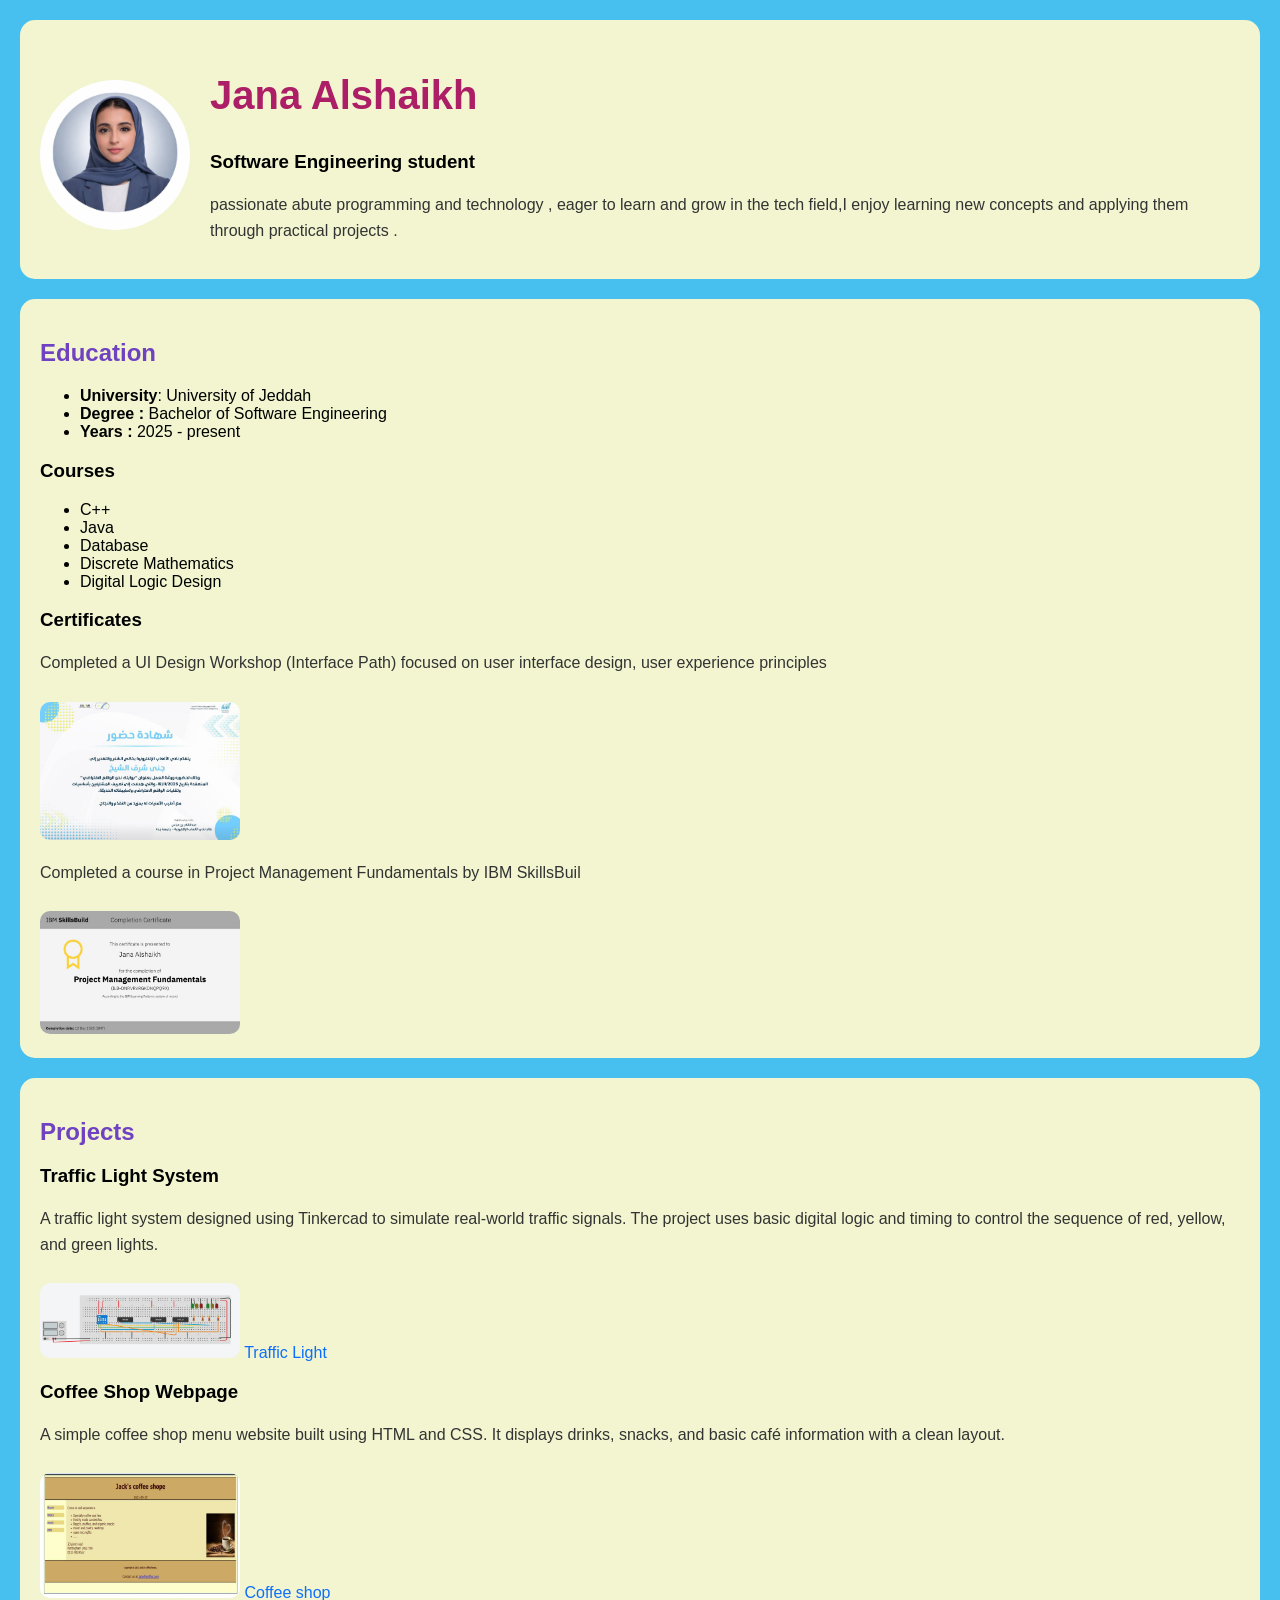
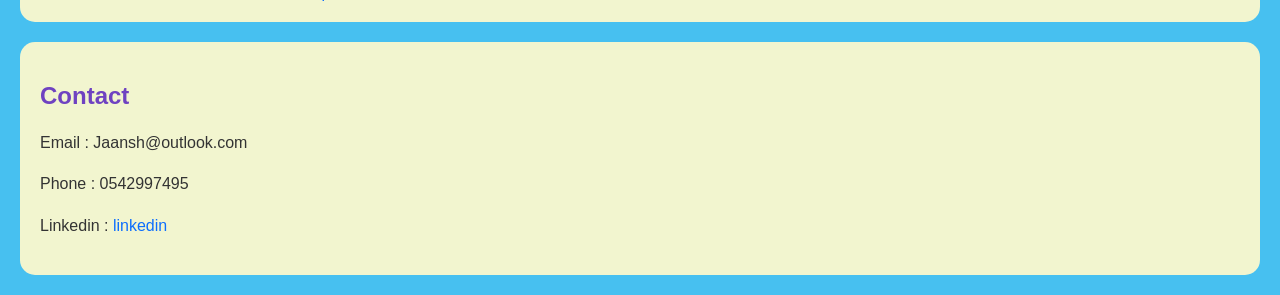
<file: index.html>
<!DOCTYPE html>
<html lang="en">
<head>
    <meta charset="UTF-8">
    <meta name="viewport" content="width=device-width, initial-scale=1.0">
    <title>Jana Alshaikh</title>
    <link rel="stylesheet" href="style.css">
</head>
<body>
    <section class="about">  
    <img src="./media/Profile.jpeg" alt="personal photo" class="profile">
    <div> 
    <h1> Jana Alshaikh </h1>
    <h3> Software Engineering student</h3>
    <p> passionate abute programming and technology , 
        eager to learn and grow in the tech field,I enjoy learning new concepts and applying them 
        through practical projects .
    </p>
     </div>
    </section>
    <section>

        <h2>Education</h2>
        <ul> 
            <li>  <strong> University</strong>: University of Jeddah </li>
            <li> <strong>Degree : </strong> Bachelor of Software Engineering </li>
            <li> <strong> Years :</strong> 2025 - present </li>
        </ul>

        <h3> Courses</h3>
        <ul> 
            <li> C++ </li>
            <li> Java </li>
            <li> Database </li>
            <li> Discrete Mathematics</li>
            <li> Digital Logic Design </li>
        </ul>
        <h3> Certificates </h3>
        <p> Completed a UI Design Workshop (Interface Path)
            focused on user interface design, 
            user experience principles </p>
        <img src="./media/UI.jpeg" alt="UI design" width="200">

        <p> Completed a course in Project Management Fundamentals 
            by IBM SkillsBuil </p>
            <img src="./media/IBM.jpeg" alt="Project management Certificate" width="200" >

    </section>
    <section> 
        <h2> Projects </h2>

        <h3> Traffic Light System</h3>
        <p> A traffic light system designed using
             Tinkercad to simulate real-world traffic signals. 
            The project uses basic digital logic and timing 
           to control the sequence of red, yellow, and green lights.</p>
           <img src="./media/Logic project.jpeg" alt="traffic light system designed" width="200">
           <a href="https://www.tinkercad.com/things/7Zk8b9bn31n-project-4">Traffic Light </a> 

           <h3> Coffee Shop Webpage </h3>
           <p> A simple coffee shop menu website built using HTML and CSS. It displays drinks, 
               snacks, and basic café information with a clean layout.</p>
               <img src="./media/coffee shope.jpeg" alt="Coffee Shope menu " width="200">
               <a href="https://github.com/janaa06/coffee-shop">  Coffee shop</a>

    </section> 
    <section> 
        <h2> Contact</h2>
        <p> Email : Jaansh@outlook.com</p>
        <p> Phone : 0542997495</p>
        <p> Linkedin : <a href="https://www.linkedin.com/in/jana-alshaikh-877055380?utm_source=share_via&utm_content=profile&utm_medium=member_ios"> linkedin
             </a> </p>
    </section>
</body>
</html>
</file>
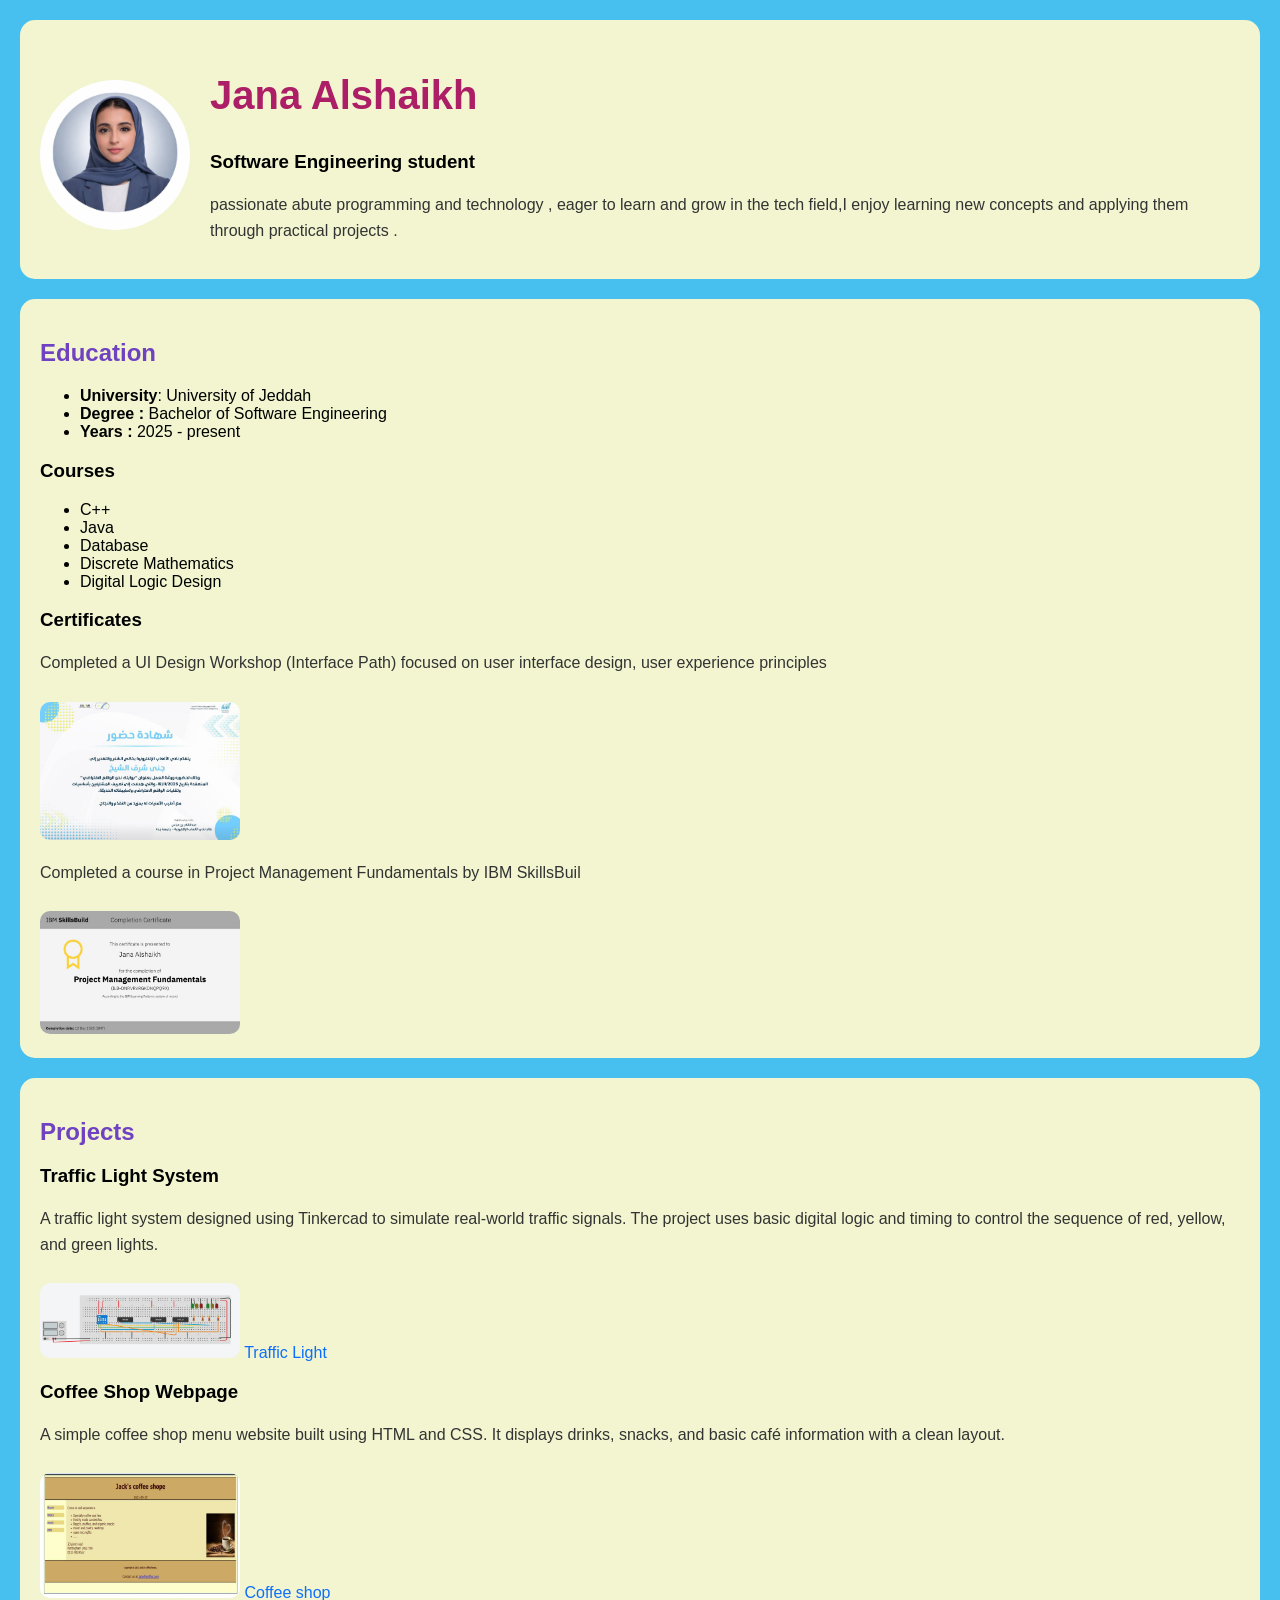
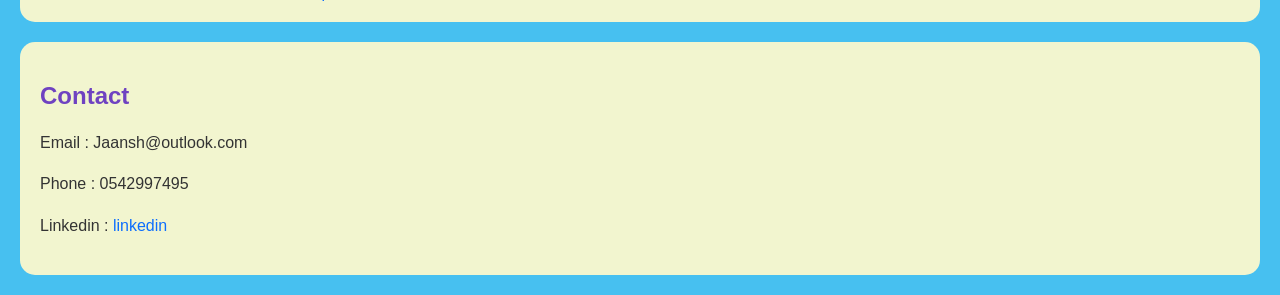
<file: 1.html>
<!DOCTYPE html>
<html lang="en">
<head>
    <meta charset="UTF-8">
    <meta name="viewport" content="width=device-width, initial-scale=1.0">
    <title>Jana Alshaikh</title>
    <link rel="stylesheet" href="style.css">
</head>
<body>
    <section class="about">  
    <img src="./media/Profile.jpeg" alt="personal photo" class="profile">
    <div> 
    <h1> Jana Alshaikh </h1>
    <h3> Software Engineering student</h3>
    <p> passionate abute programming and technology , 
        eager to learn and grow in the tech field,I enjoy learning new concepts and applying them 
        through practical projects .
    </p>
     </div>
    </section>
    <section>

        <h2>Education</h2>
        <ul> 
            <li>  <strong> University</strong>: University of Jeddah </li>
            <li> <strong>Degree : </strong> Bachelor of Software Engineering </li>
            <li> <strong> Years :</strong> 2025 - present </li>
        </ul>

        <h3> Courses</h3>
        <ul> 
            <li> C++ </li>
            <li> Java </li>
            <li> Database </li>
            <li> Discrete Mathematics</li>
            <li> Digital Logic Design </li>
        </ul>
        <h3> Certificates </h3>
        <p> Completed a UI Design Workshop (Interface Path)
            focused on user interface design, 
            user experience principles </p>
        <img src="./media/UI.jpeg" alt="UI design" width="200">

        <p> Completed a course in Project Management Fundamentals 
            by IBM SkillsBuil </p>
            <img src="./media/IBM.jpeg" alt="Project management Certificate" width="200" >

    </section>
    <section> 
        <h2> Projects </h2>

        <h3> Traffic Light System</h3>
        <p> A traffic light system designed using
             Tinkercad to simulate real-world traffic signals. 
            The project uses basic digital logic and timing 
           to control the sequence of red, yellow, and green lights.</p>
           <img src="./media/Logic project.jpeg" alt="traffic light system designed" width="200">
           <a href="https://www.tinkercad.com/things/7Zk8b9bn31n-project-4">Traffic Light </a> 

           <h3> Coffee Shop Webpage </h3>
           <p> A simple coffee shop menu website built using HTML and CSS. It displays drinks, 
               snacks, and basic café information with a clean layout.</p>
               <img src="./media/coffee shope.jpeg" alt="Coffee Shope menu " width="200">
               <a href="https://github.com/janaa06/coffee-shop">  Coffee shop</a>

    </section> 
    <section> 
        <h2> Contact</h2>
        <p> Email : Jaansh@outlook.com</p>
        <p> Phone : 0542997495</p>
        <p> Linkedin : <a href="https://www.linkedin.com/in/jana-alshaikh-877055380?utm_source=share_via&utm_content=profile&utm_medium=member_ios"> linkedin
             </a> </p>
    </section>
</body>
</html>
</file>
<file: style.css>
body{
    font-family: Arial, Helvetica, sans-serif;
    background-color: rgb(71, 192, 240);
    margin: 0;
    padding: 0;
}
section{
    background-color: rgb(242, 245, 207);
    margin: 20px;
    padding: 20px;
    border-radius: 15px;
}
.about{
    display: flex;
    align-items: center;
    gap: 20px;
}
.profile{
    width: 150px;
    height: 150px;
    border-radius: 50%;
    object-fit: cover;
}
.about h1,
.about h3,
.about p {
    text-align: left;
}
h1 {
    color: #ac1e65;
    text-align: center;
    font-size: 40px;
    font-family: 'Gill Sans', 'Gill Sans MT', Calibri, 'Trebuchet MS', sans-serif;
}
h4 {
    text-align: center;
}

h2 {
    color: #6f42c1;
    font-family: 'Gill Sans', 'Gill Sans MT', Calibri, 'Trebuchet MS', sans-serif;
}


p {
    color: #333;
    line-height: 1.6;
}

img {
    border-radius: 10px;
    margin-top: 10px;
    max-width: 100%;
    height: auto;
}

a {
    color: #0d6efd;
    text-decoration: none;
}

a:hover {
    text-decoration: underline;
}
@media (max-width:768px) {
    .about{
        flex-direction: column;
        text-align: center;
    }
    
}
</file>
